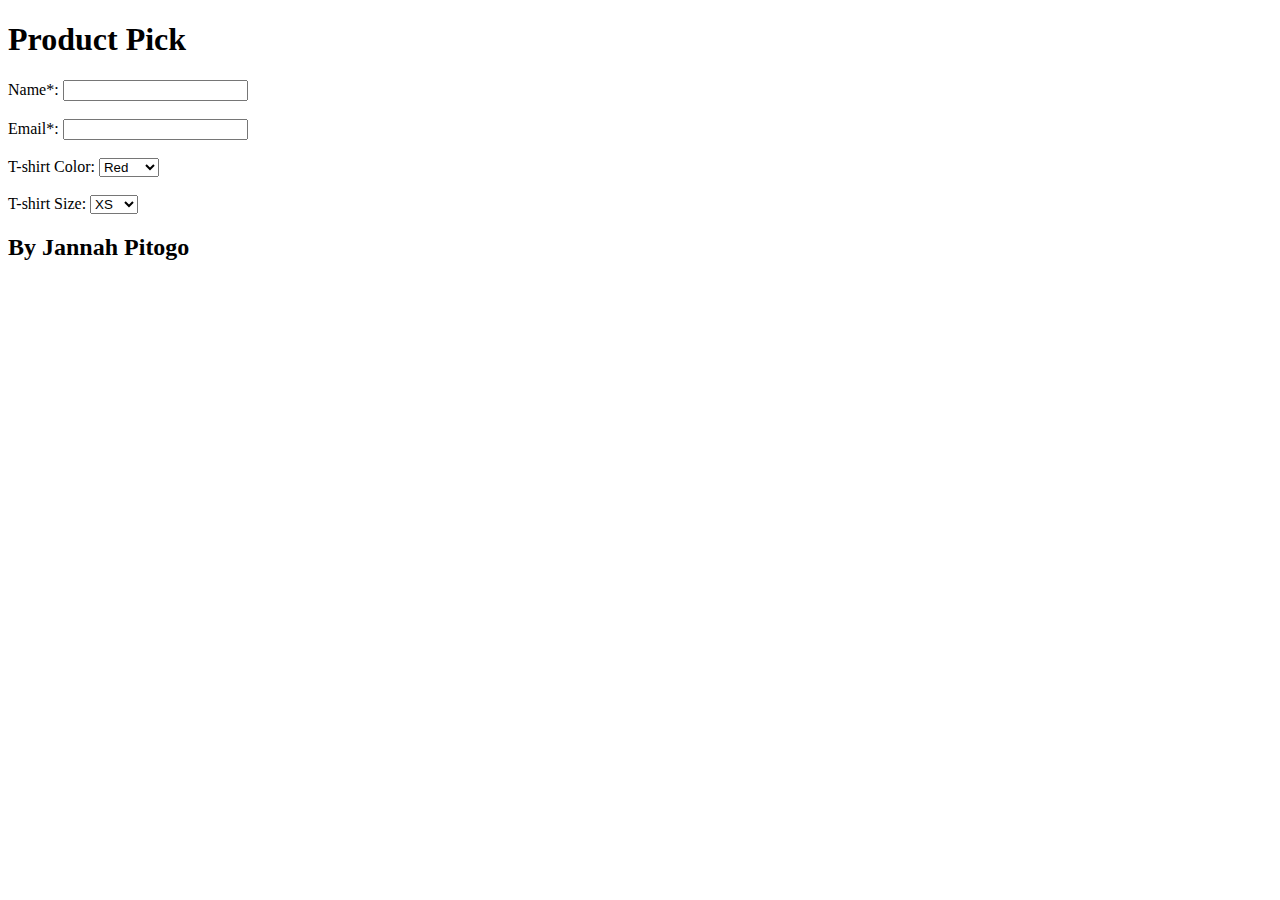
<file: Form-Controls/index.html>
<!DOCTYPE html>
<html lang="en">
  <head>
    <meta charset="utf-8" />
    <meta http-equiv="X-UA-Compatible" content="IE=edge" />
    <title>My form exercise</title>
    <meta name="description" content="" />
    <meta name="viewport" content="width=device-width, initial-scale=1" />
  </head>
  <body>
    <header>
      <h1>Product Pick</h1>
    </header>
    <main>
      <form>
        <!-- write your html here-->

        <label for="customers-name">Name*:</label>
          <input type="text" id="customers-name" name="name" minlength="2" required />
        <br> <br>
        <label for="email">Email*:</label>
          <input type="email" id="email" name="email" pattern=".+@.+/" required />
        <br> <br>
        <label for="shirt-color">T-shirt Color:</label>
          <select id="shirt-color" name="color" required>
            <option value="red">Red</option>
            <option value="blue">Blue</option>
            <option value="green">Green</option>
          </select>
        <br> <br>
        <label for="shirt-size">T-shirt Size:</label>
          <select id="shirt-size" name="size" required>
            <option value="XS">XS</option>
            <option value="S">S</option>
            <option value="M">M</option>
            <option value="L">L</option>
            <option value="XL">XL</option>
            <option value="XXL">XXL</option>
          </select>
      </form>
    </main>
    <footer>
      <!-- change to your name-->
      <h2>By Jannah Pitogo</h2>
    </footer>
  </body>
</html>
</file>
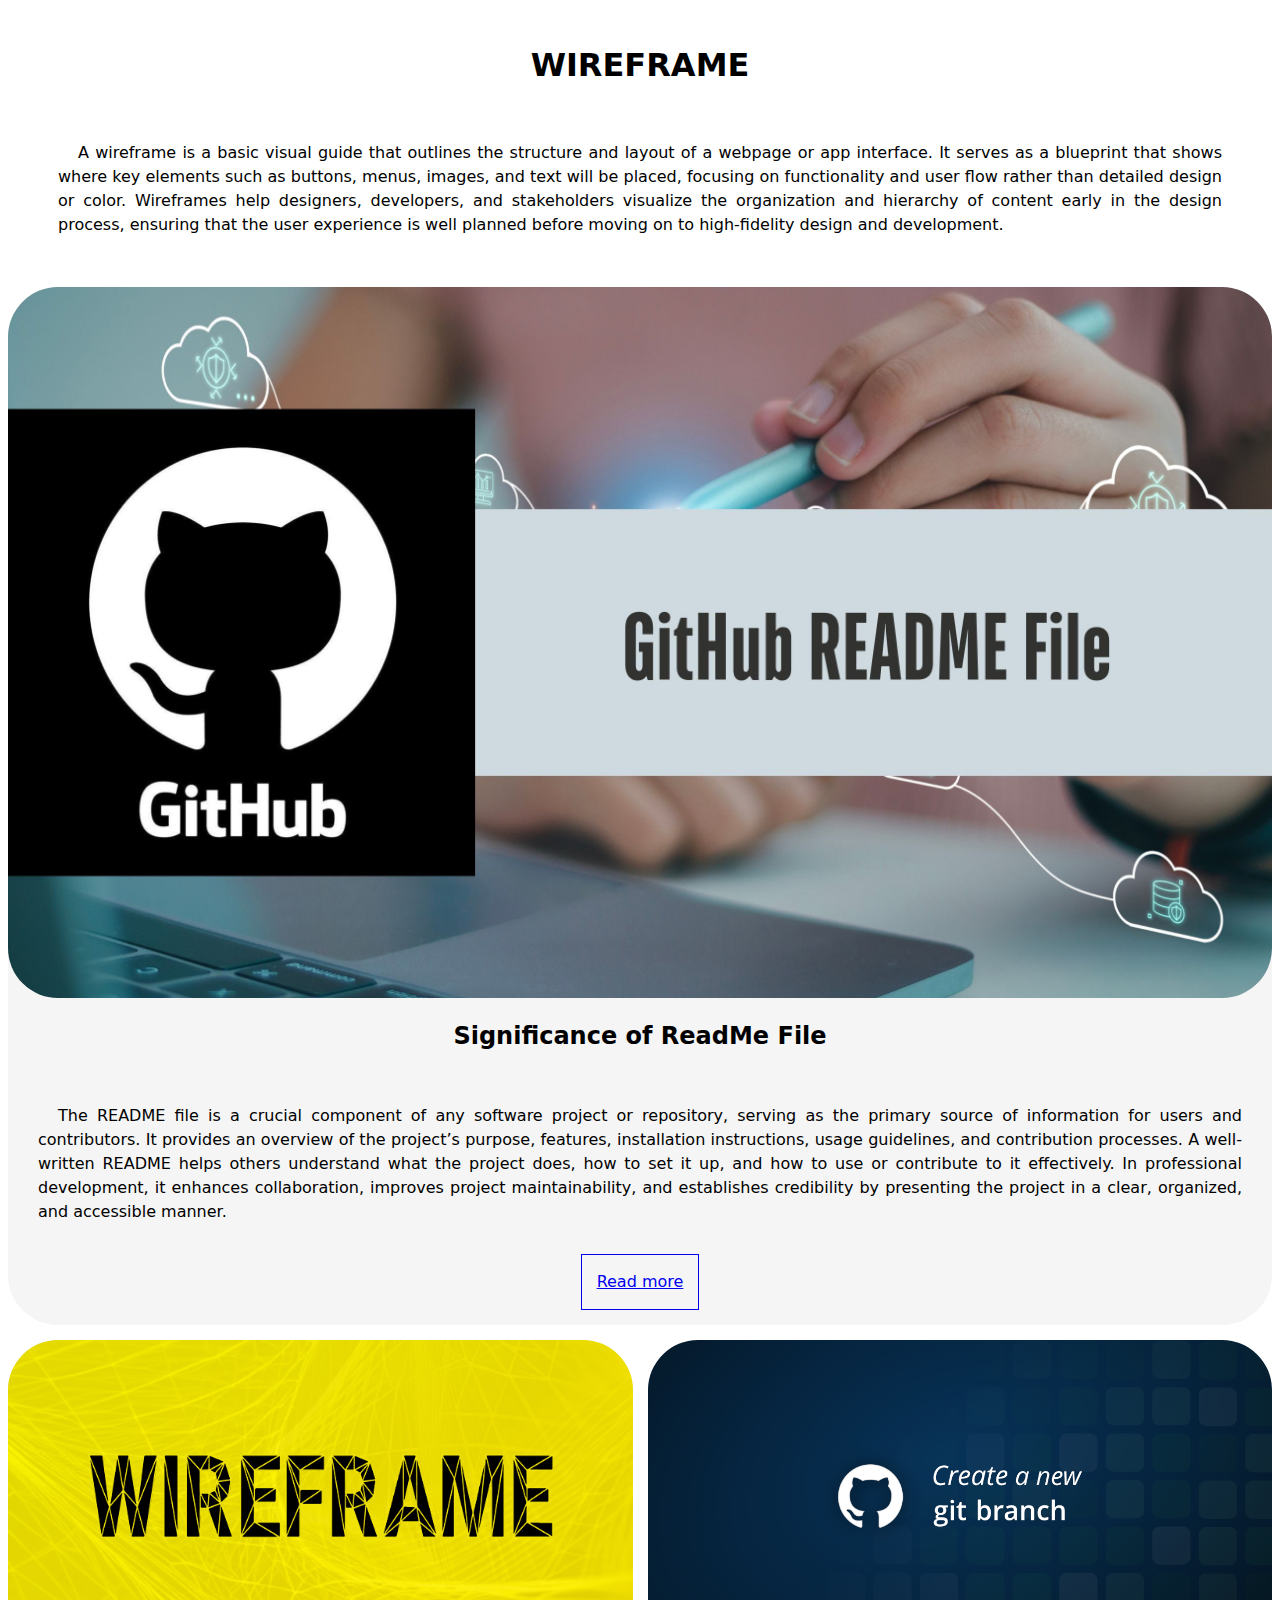
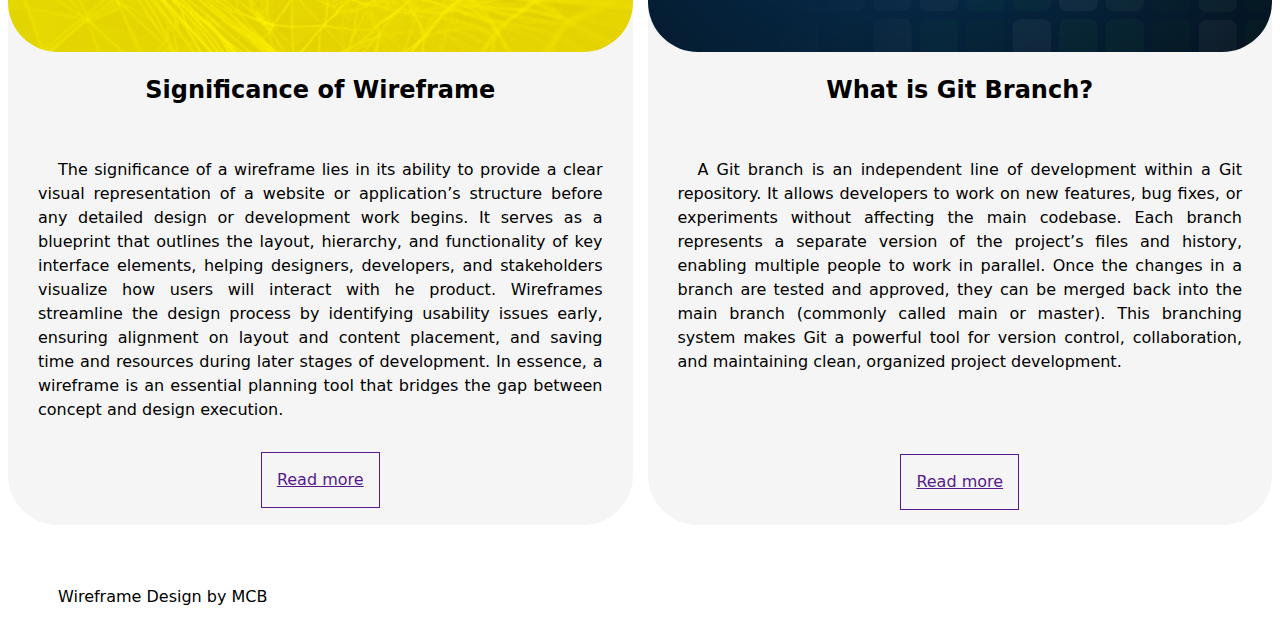
<file: Wireframe/index.html>
<!DOCTYPE html>
<html lang="en">
  <head>
    <meta charset="UTF-8" />
    <meta name="viewport" content="width=device-width, initial-scale=1.0" />
    <title>Wireframe</title>
    <link rel="stylesheet" href="style.css" />
  </head>
  <body>
    <header class="center">
      <h1>WIREFRAME</h1>
      <p class="">
       A wireframe is a basic visual guide that outlines the structure and layout of a webpage or app interface. 
       It serves as a blueprint that shows where key elements such as buttons, menus, images, and text will be 
       placed, focusing on functionality and user flow rather than detailed design or color. Wireframes help 
       designers, developers, and stakeholders visualize the organization and hierarchy of content early in 
       the design process, ensuring that the user experience is well planned before moving on to high-fidelity 
       design and development.
      </p>
    </header>
    <main>
      <article class="center">
        <img src="ReadMe.jpg" alt="" />
        <h2>Significance of ReadMe File</h2>
        <p>
          The README file is a crucial component of any software project or repository, serving as the 
          primary source of information for users and contributors. It provides an overview of the 
          project’s purpose, features, installation instructions, usage guidelines, and contribution 
          processes. A well-written README helps others understand what the project does, how to set 
          it up, and how to use or contribute to it effectively. In professional development, it 
          enhances collaboration, improves project maintainability, and establishes credibility by 
          presenting the project in a clear, organized, and accessible manner.
        </p>
        <a href="https://rdm.unimi.it/the-importance-of-a-readme-file/#:~:text=A%20README%20file%20is%20a,and%20others%20in%20the%20future." class="but_style">Read more</a>
      </article>

      <article class="center">
        <img src="wireframe.jpg" alt="" />
        <h2>Significance of Wireframe</h2>
        <p>
          The significance of a wireframe lies in its ability to provide a clear visual representation 
          of a website or application’s structure before any detailed design or development work begins. 
          It serves as a blueprint that outlines the layout, hierarchy, and functionality of key interface 
          elements, helping designers, developers, and stakeholders visualize how users will interact with 
          he product. Wireframes streamline the design process by identifying usability issues early, 
          ensuring alignment on layout and content placement, and saving time and resources during later 
          stages of development. In essence, a wireframe is an essential planning tool that bridges the 
          gap between concept and design execution.
        </p>
        <a href="" class="but_style">Read more</a>
      </article>

      <article class="center">
        <img src="Gitbranch.png" alt="" />
        <h2>What is Git Branch?</h2>
        <p>
          A Git branch is an independent line of development within a Git repository. It allows developers 
          to work on new features, bug fixes, or experiments without affecting the main codebase. Each branch 
          represents a separate version of the project’s files and history, enabling multiple people to work 
          in parallel. Once the changes in a branch are tested and approved, they can be merged back into the 
          main branch (commonly called main or master). This branching system makes Git a powerful 
          tool for version control, collaboration, and maintaining clean, organized project development.
        </p>
        <a href="" class="but_style but_3">Read more</a>
      </article>

    </main>
    <footer class="footer_style">
      <p>
        Wireframe Design by MCB
      </p>
    </footer>
  </body>
</html>
</file>
<file: Wireframe/style.css>
/* Here are some starter styles
You can edit these or replace them entirely 
It's showing you a common way to organise CSS 
And includes solutions to common problems 
As well as useful links to learn more */

/* ====== Design Palette ======
 This is our "design palette".
 It sets out the colours, fonts, styles etc to be used in this design 
 At work, a designer will give these to you based on the corporate brand, but while you are learning
 You can design it yourself if you like
 Inspect the starter design with Devtools
 Click on the colour swatches to see what is happening
 I've put some useful CSS you won't have learned yet
 For you to explore and play with if you are interested
 https://web.dev/articles/min-max-clamp
 https://scrimba.com/learn-css-variables-c026
====== Design Palette ====== */
:root {
  --paper: oklch(7 0 0);
  --ink: color-mix(in oklab, var(--color) 5%, black);
  --font: 100%/1.5 system-ui;
  --space: clamp(6px, 6px + 2vw, 15px);
  --line: 1px solid;
  --container: 1280px;
}
/* ====== Base Elements ======
 General rules for basic HTML elements in any context */
body {
  background: var(--paper);
  color: var(--ink);
  font: var(--font);
}
a {
  padding: var(--space);
  border: var(--line);
  max-width: fit-content;
}
img,
svg {
  width: 100%;
  object-fit: cover;
  border-radius: 50px;
}
/* ====== Site Layout ====== 
Setting the overall rules for page regions
https://www.w3.org/WAI/tutorials/page-structure/regions/
*/
main {
  max-width: var(--container);
  margin: 0 auto calc(var(--space) * 4) auto;
}
/* ====== Articles Grid Layout ====
Setting the rules for how articles are placed in the main element.
Inspect this in Devtools and click the "grid" button in the Elements view
Play with the options that come up.
https://developer.chrome.com/docs/devtools/css/grid
https://gridbyexample.com/learn/
*/
main {
  display: grid;
  grid-template-columns: 1fr 1fr;
  gap: var(--space);
  > *:first-child {
    grid-column: span 2;
  }
}
/* ====== Article Layout ====== 
Setting the rules for how elements are placed in the article. 
Now laying out just the INSIDE of the repeated card/article design.
Keeping things orderly and separate is the key to good, simple CSS.
*/
article {
  
  padding-bottom: var(--space);
  text-align: left;
  border-radius: 50px;
  background-color: #f5f5f5;
  display: grid;
  grid-template-columns: var(--space) 1fr var(--space);
  > * {
    grid-column: 2/3;
  }
  > img {
    grid-column: span 3;
  }
}

.center {

  display: flex;
  flex-direction: column;
  align-items: center;
}

p {
  text-align: justify;
  margin: 30px;
  text-indent: 20px;
}

header {
  margin: 20px;
}

.butStyle { 
  background-color: black; 
  border-radius: 50px;
  color: white; 
  padding: 15px 32px; 
  text-align: center; 
  text-decoration: none; 
  display: inline-block; 
  font-size: 16px; 
  margin: 4px 2px; 
  cursor: pointer;
}

.but_3{
  margin-top: 50px;
}

.footerStyle {
  margin-top: 10px;
  font-size: 14px;
  color: black;
  text-align: center;
  display: flex;
  justify-content: center;
  align-items: center;

}
</file>
